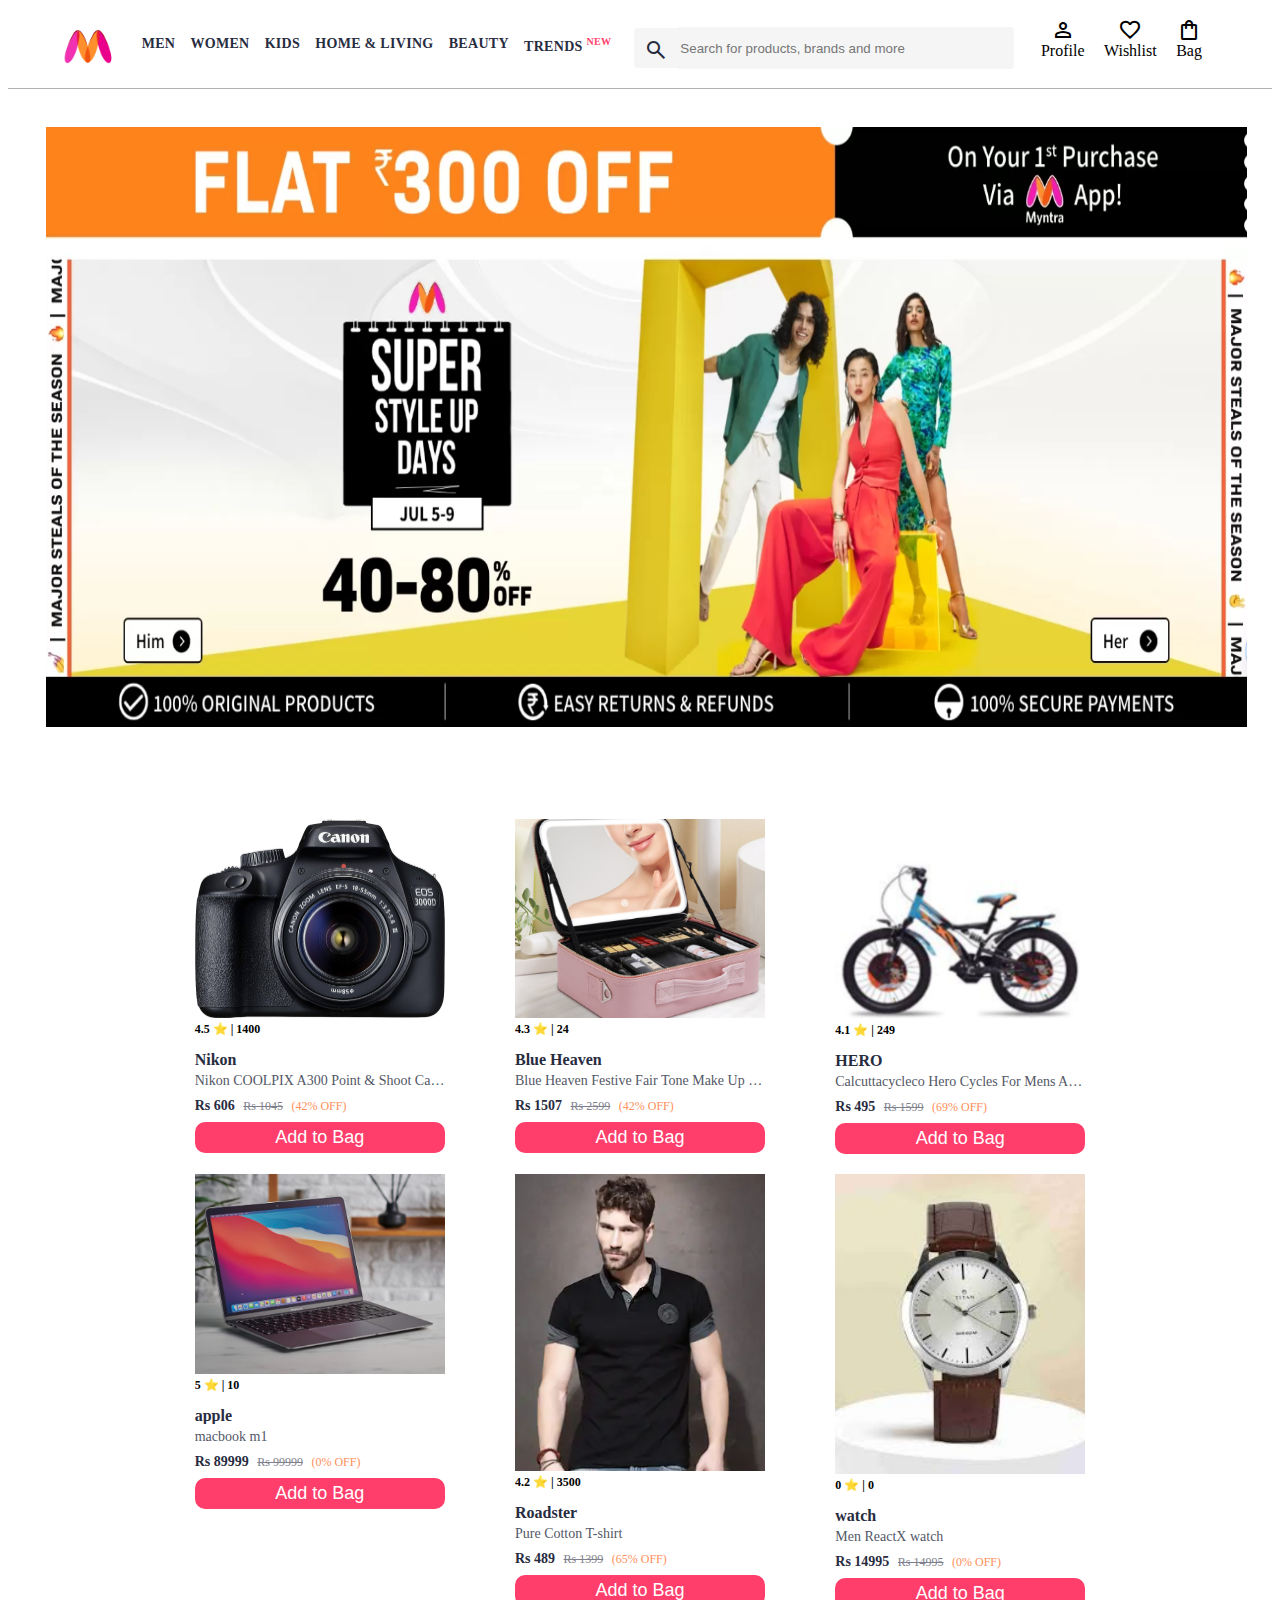
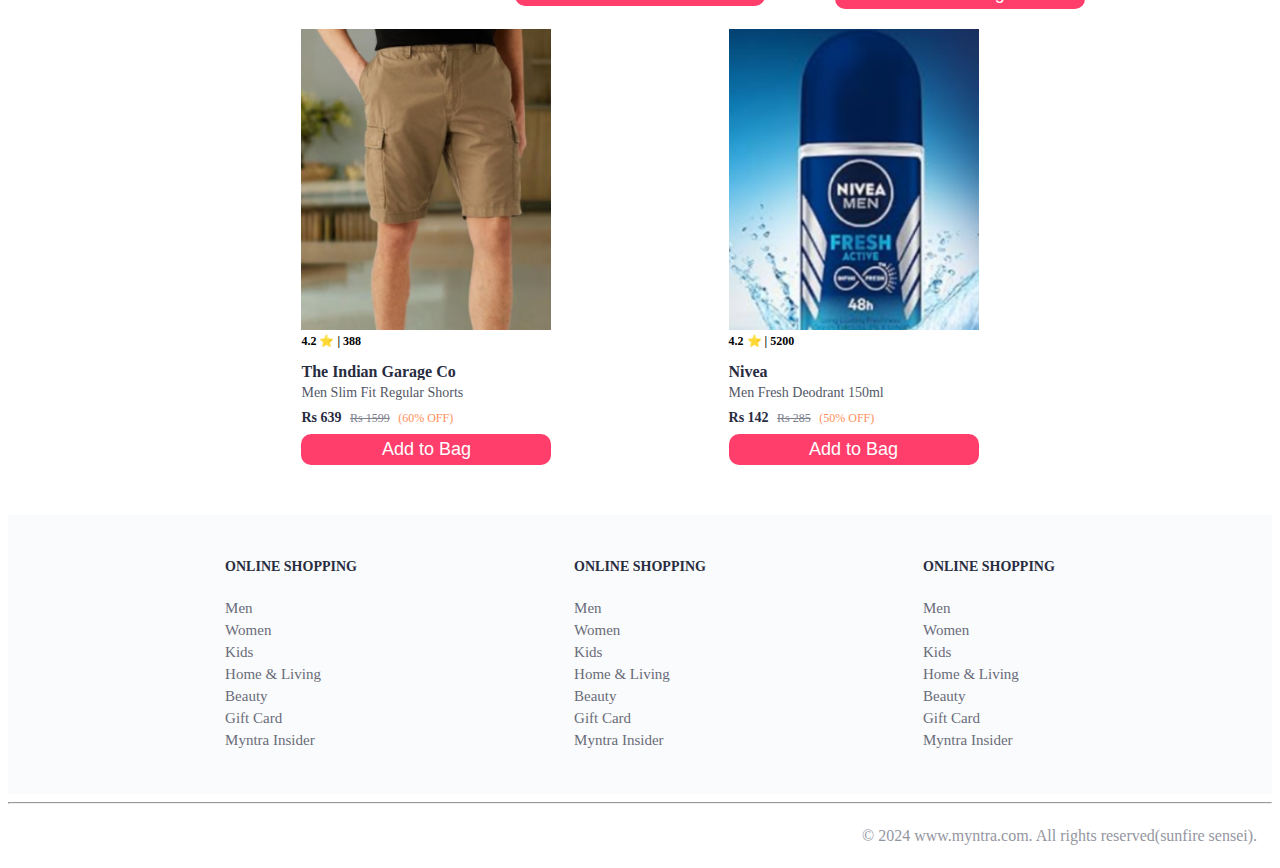
<file: index.html>
<!DOCTYPE html>
<html lang="en">
  <head>
    <title>Myntra Functional Clone</title>
    <link rel="stylesheet" href="css/index.css" />
    <link
      rel="stylesheet"
      href="https://fonts.googleapis.com/css2?family=Material+Symbols+Outlined:opsz,wght,FILL,GRAD@20..48,100..700,0..1,-50..200"
    />
  </head>
  <body>
    <header>
      <div class="logo_container">
        <a href="/index.html"
          ><img
            class="myntra_home"
            src="images/myntra_logo.webp"
            alt="Myntra Home"
        /></a>
      </div>
      <nav class="nav_bar">
        <a href="/men.html">Men</a>
        <a href="/women.html">Women</a>
        <a href="/kids.html">Kids</a>
        <a href="/home.html">Home & Living</a>
        <a href="/beauty.html">Beauty</a>
        <a href="/new.html">Trends <sup>New</sup></a>
      </nav>
      <div class="search_bar">
        <span class="material-symbols-outlined search_icon">search</span>
        <input
          class="search_input"
          placeholder="Search for products, brands and more"
        />
      </div>
      <div class="action_bar">
        <div class="action_container">
          <span class="material-symbols-outlined action_icon">person</span>
          <span class="action_name">Profile</span>
        </div>

        <div class="action_container">
          <span class="material-symbols-outlined action_icon">favorite</span>
          <span class="action_name">Wishlist</span>
        </div>

        <a class="action_container" href="pages/bag.html">
          <span class="material-symbols-outlined action_icon"
            >shopping_bag</span
          >
          <span class="action_name">Bag</span>
          <span class="bag-item-count">0</span>
        </a>
      </div>
    </header>
    <main>
      <div>
        <img src="image2.png" alt="myntra sale image" height="600" class = "Sale_logo">
      </div>
      <div class="items-container"></div>
    </main>
    <footer>
      <div class="footer_container">
        <div class="footer_column">
          <h3>ONLINE SHOPPING</h3>

          <a href="/men.html">Men</a>
          <a href="/women.html">Women</a>
          <a href="/kids.html">Kids</a>
          <a href="/home.html">Home & Living</a>
          <a href="/beauty.html">Beauty</a>
          <a href="#">Gift Card</a>
          <a href="#">Myntra Insider</a>
        </div>

        <div class="footer_column">
          <h3>ONLINE SHOPPING</h3>

          <a href="/men.html">Men</a>
          <a href="/women.html">Women</a>
          <a href="/kids.html">Kids</a>
          <a href="/home.html">Home & Living</a>
          <a href="/beauty.html">Beauty</a>
          <a href="#">Gift Card</a>
          <a href="#">Myntra Insider</a>
        </div>

        <div class="footer_column">
          <h3>ONLINE SHOPPING</h3>

          <a href="/men.html">Men</a>
          <a href="/women.html">Women</a>
          <a href="/kids.html">Kids</a>
          <a href="/home.html">Home & Living</a>
          <a href="/beauty.html">Beauty</a>
          <a href="#">Gift Card</a>
          <a href="#">Myntra Insider</a>
        </div>
      </div>
      <hr />

      <div class="copyright">
        © 2024 www.myntra.com. All rights reserved(sunfire sensei).
      </div>
    </footer>
    <script src="data/items.js"></script>
    <script src="scripts/index.js"></script>
  </body>
</html>
</file>
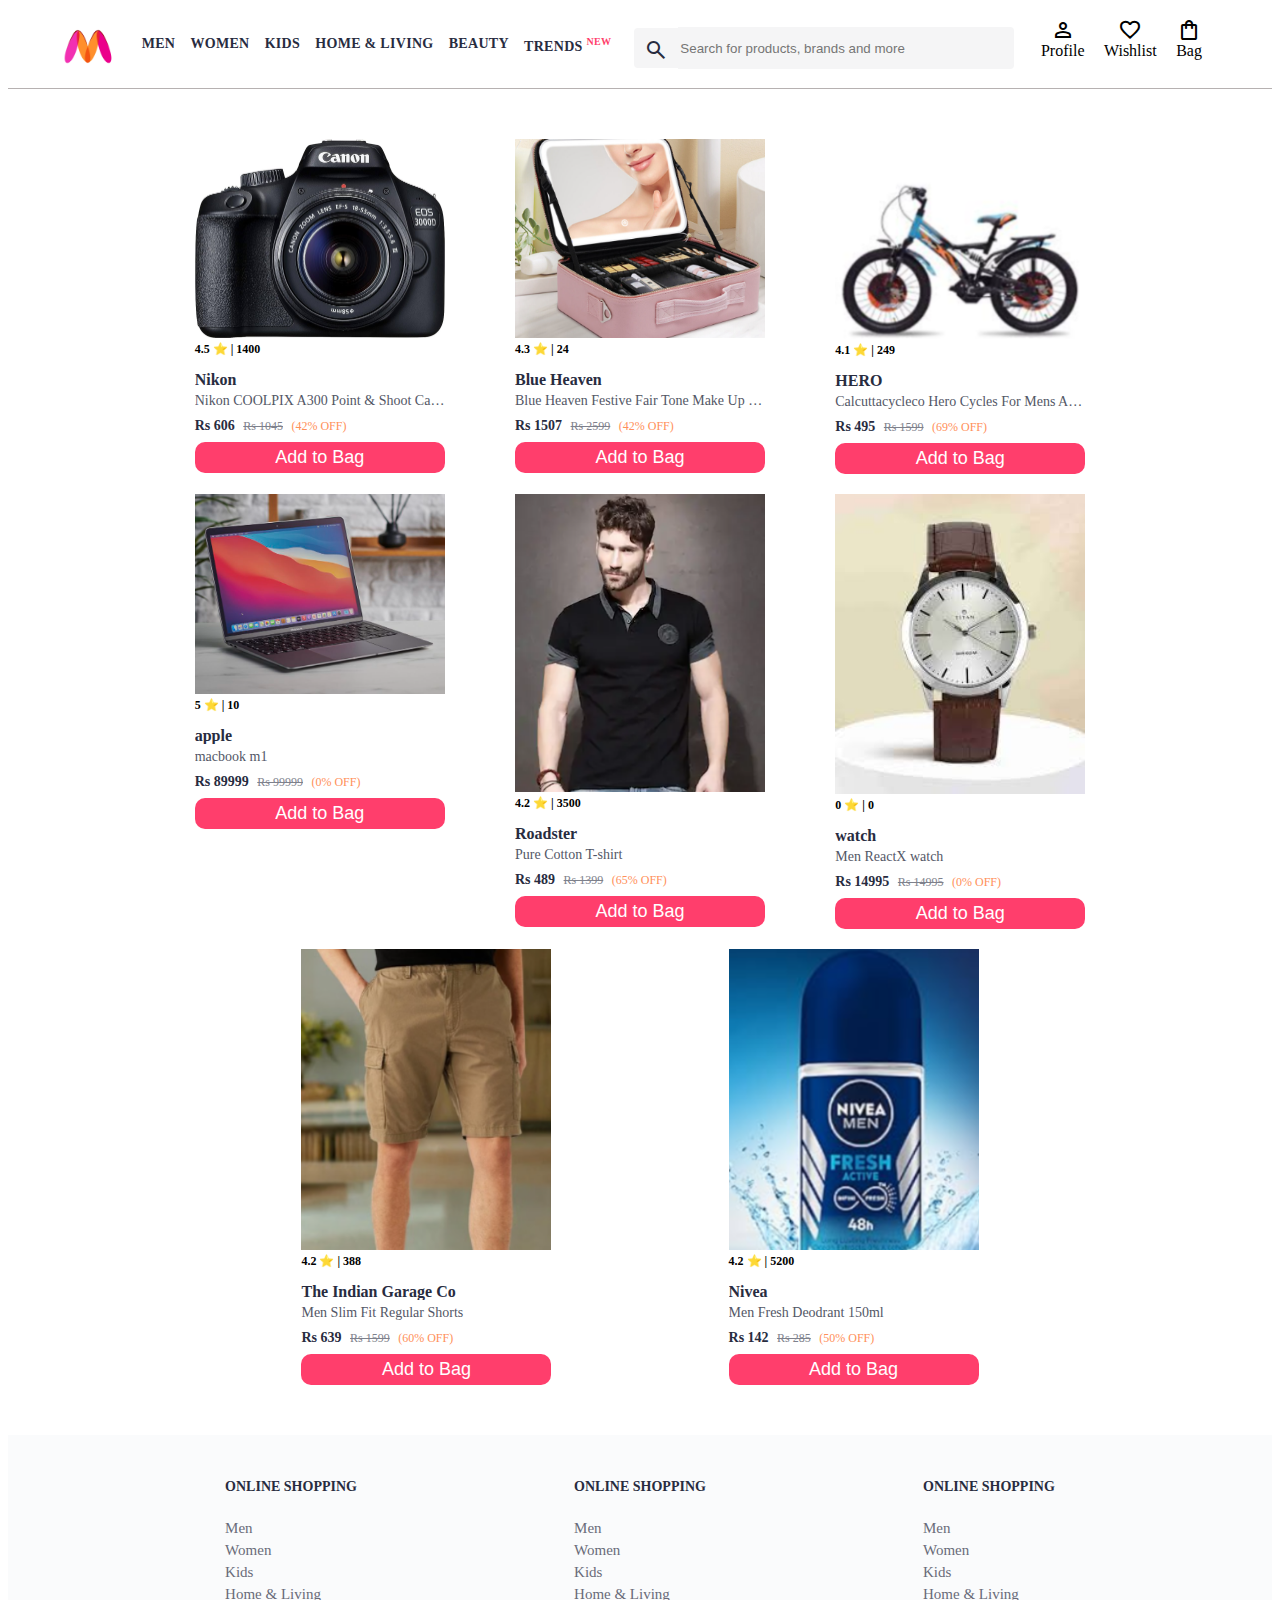
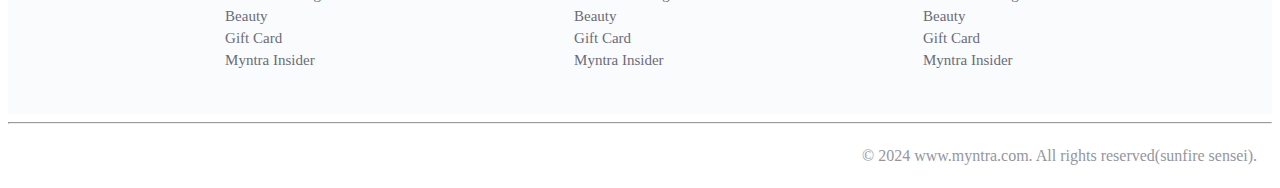
<file: beauty.html>
<!DOCTYPE html>
<html lang="en">
  <head>
    <title>Myntra Functional Clone</title>
    <link rel="stylesheet" href="css/index.css" />
    <link
      rel="stylesheet"
      href="https://fonts.googleapis.com/css2?family=Material+Symbols+Outlined:opsz,wght,FILL,GRAD@20..48,100..700,0..1,-50..200"
    />
  </head>
  <body>
    <header>
      <div class="logo_container">
        <a href="/index.html"
          ><img
            class="myntra_home"
            src="images/myntra_logo.webp"
            alt="Myntra Home"
        /></a>
      </div>
      <nav class="nav_bar">
        <a href="/men.html">Men</a>
        <a href="/women.html">Women</a>
        <a href="/kids.html">Kids</a>
        <a href="/home.html">Home & Living</a>
        <a href="/beauty.html">Beauty</a>
        <a href="/new.html">Trends <sup>New</sup></a>
      </nav>
      <div class="search_bar">
        <span class="material-symbols-outlined search_icon">search</span>
        <input
          class="search_input"
          placeholder="Search for products, brands and more"
        />
      </div>
      <div class="action_bar">
        <div class="action_container">
          <span class="material-symbols-outlined action_icon">person</span>
          <span class="action_name">Profile</span>
        </div>

        <div class="action_container">
          <span class="material-symbols-outlined action_icon">favorite</span>
          <span class="action_name">Wishlist</span>
        </div>

        <a class="action_container" href="pages/bag.html">
          <span class="material-symbols-outlined action_icon"
            >shopping_bag</span
          >
          <span class="action_name">Bag</span>
          <span class="bag-item-count">0</span>
        </a>
      </div>
    </header>
    <main>
    
      <div class="items-container"></div>
    </main>
    <footer>
      <div class="footer_container">
        <div class="footer_column">
          <h3>ONLINE SHOPPING</h3>

          <a href="/men.html">Men</a>
          <a href="/women.html">Women</a>
          <a href="/kids.html">Kids</a>
          <a href="/home.html">Home & Living</a>
          <a href="/beauty.html">Beauty</a>
          <a href="#">Gift Card</a>
          <a href="#">Myntra Insider</a>
        </div>

        <div class="footer_column">
          <h3>ONLINE SHOPPING</h3>

          <a href="/men.html">Men</a>
          <a href="/women.html">Women</a>
          <a href="/kids.html">Kids</a>
          <a href="/home.html">Home & Living</a>
          <a href="/beauty.html">Beauty</a>
          <a href="#">Gift Card</a>
          <a href="#">Myntra Insider</a>
        </div>

        <div class="footer_column">
          <h3>ONLINE SHOPPING</h3>

          <a href="/men.html">Men</a>
          <a href="/women.html">Women</a>
          <a href="/kids.html">Kids</a>
          <a href="/home.html">Home & Living</a>
          <a href="/beauty.html">Beauty</a>
          <a href="#">Gift Card</a>
          <a href="#">Myntra Insider</a>
        </div>
      </div>
      <hr />

      <div class="copyright">
        © 2024 www.myntra.com. All rights reserved(sunfire sensei).
      </div>
    </footer>
    <script src="data/items.js"></script>
    <script src="scripts/index.js"></script>
  </body>
</html>
</file>
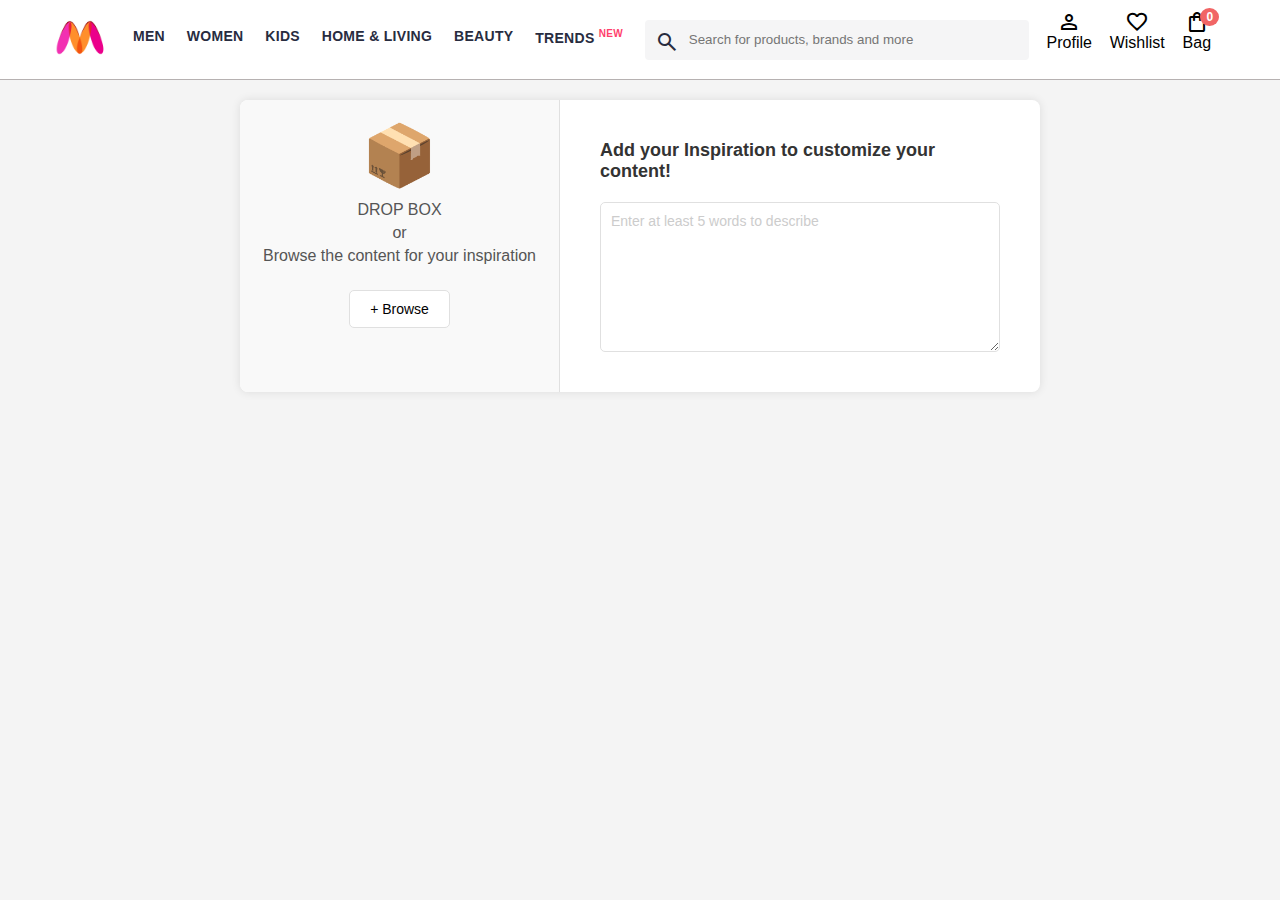
<file: customize.html>
<!DOCTYPE html>
<html lang="en">
<head>
    <meta charset="UTF-8">
    <meta name="viewport" content="width=device-width, initial-scale=1.0">
    <title>Inspiration Customizer</title>
    <link rel="stylesheet" href="/customize.css">
    <link rel="stylesheet" href="css/index.css" />
    <link
      rel="stylesheet"
      href="https://fonts.googleapis.com/css2?family=Material+Symbols+Outlined:opsz,wght,FILL,GRAD@20..48,100..700,0..1,-50..200"
    />
</head>
<body>
    <header>
        <div class="logo_container">
          <a href="/index.html">
            <img class="myntra_home" src="images/myntra_logo.webp" alt="Myntra Home"/>
          </a>
        </div>
        <nav class="nav_bar">
          <a href="/men.html">Men</a>
          <a href="/women.html">Women</a>
          <a href="/kids.html">Kids</a>
          <a href="/home.html">Home & Living</a>
          <a href="/beauty.html">Beauty</a>
          <a href="/new.html">Trends <sup>New</sup></a>
        </nav>
        <div class="search_bar">
          <span class="material-symbols-outlined search_icon">search</span>
          <input class="search_input" placeholder="Search for products, brands and more"/>
        </div>
        <div class="action_bar">
          <div class="action_container">
            <span class="material-symbols-outlined action_icon">person</span>
            <span class="action_name">Profile</span>
          </div>
          <div class="action_container">
            <span class="material-symbols-outlined action_icon">favorite</span>
            <span class="action_name">Wishlist</span>
          </div>
          <a class="action_container" href="pages/bag.html">
            <span class="material-symbols-outlined action_icon">shopping_bag</span>
            <span class="action_name">Bag</span>
            <span class="bag-item-count">0</span>
          </a>
        </div>
    </header>
    <div class="container">
        <div class="left-panel">
            <div class="drop-box">
                <div class="icon">📦</div>
                <div class="text">
                    <p>DROP BOX</p>
                    <p>or</p>
                    <p>Browse the content for your inspiration</p>
                </div>
            </div>
            <button class="browse-button">+ Browse</button>
        </div>
        <div class="right-panel">
            <h2>Add your Inspiration to customize your content!</h2>
            <textarea placeholder="Enter at least 5 words to describe"></textarea>
        </div>
    </div>
</body>
</html>
</file>
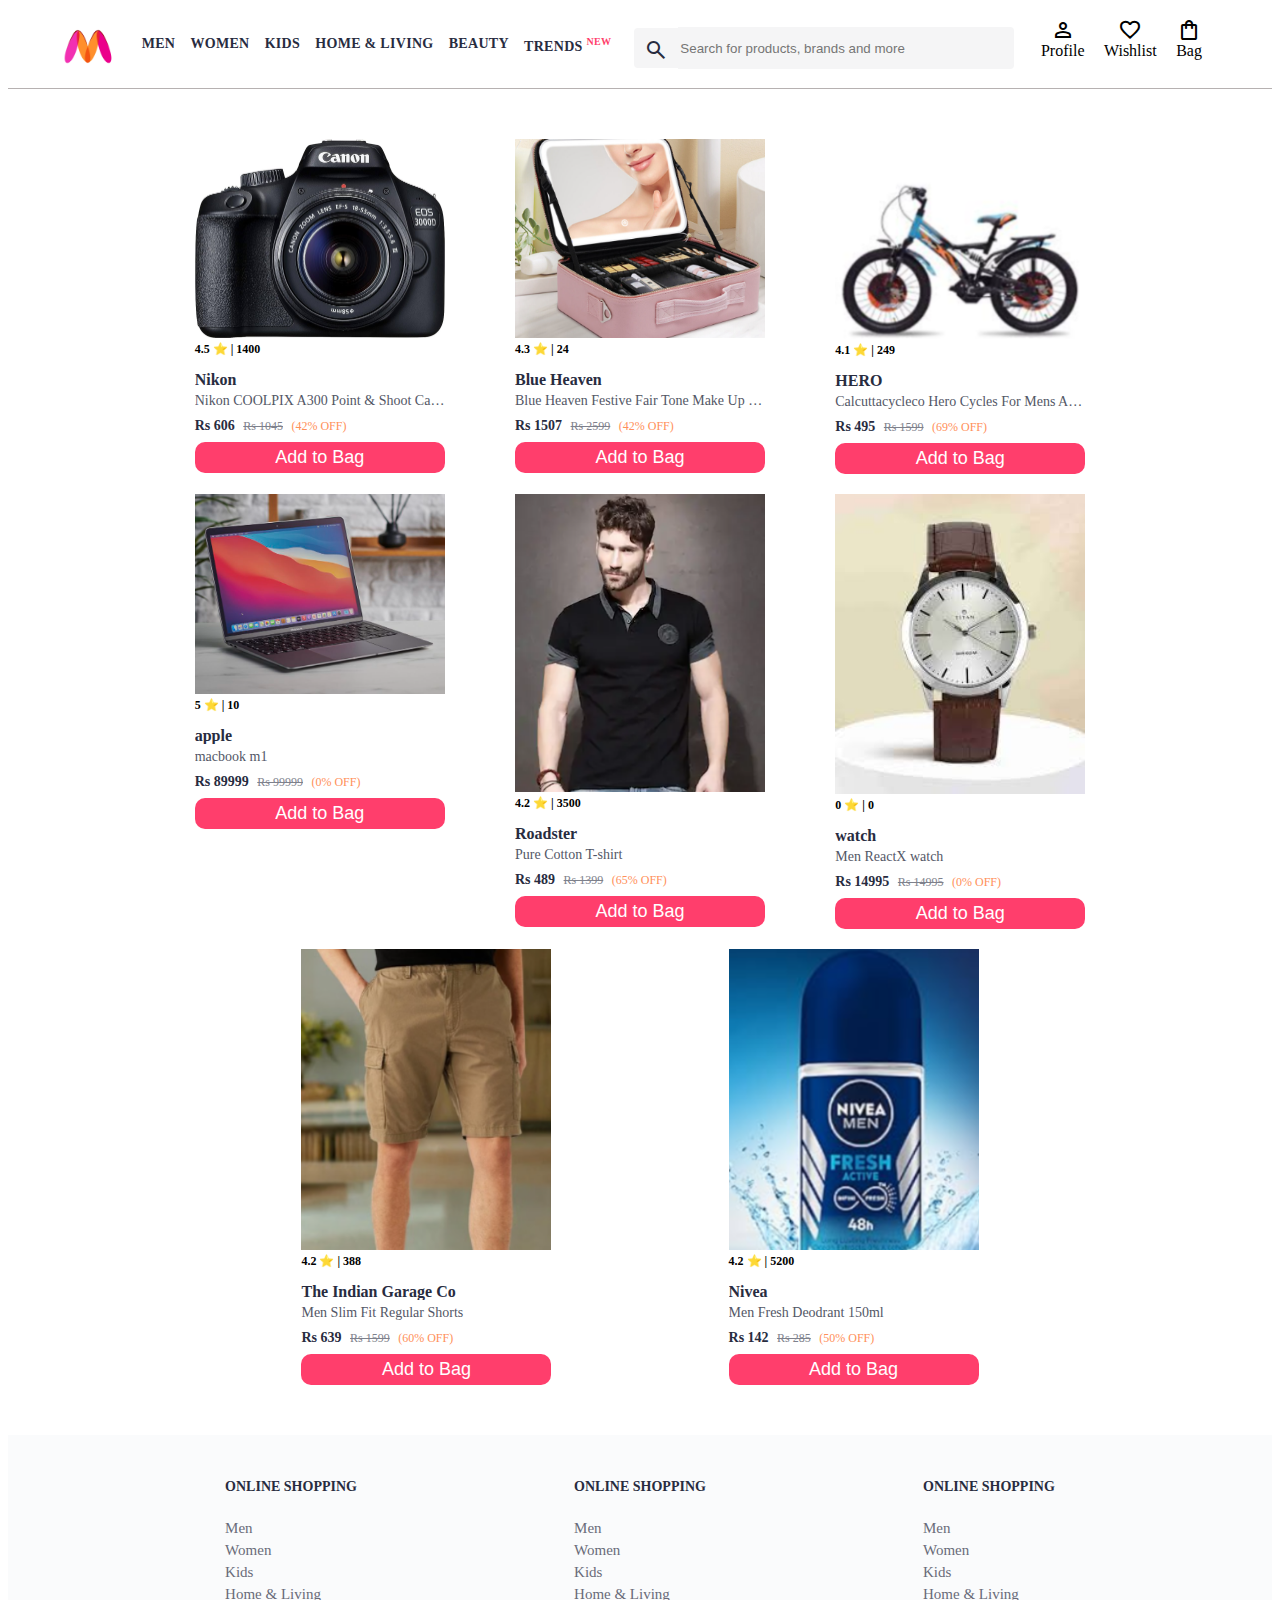
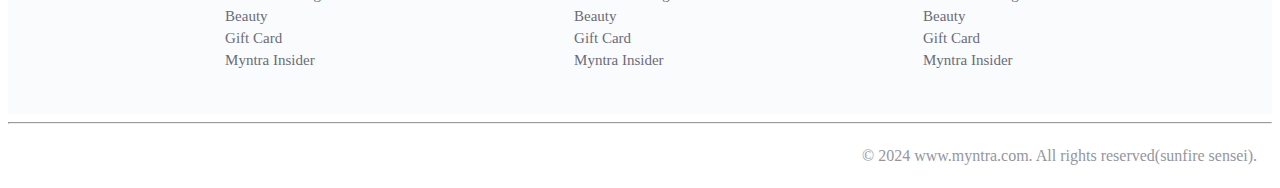
<file: home.html>
<!DOCTYPE html>
<html lang="en">
  <head>
    <title>Myntra Functional Clone</title>
    <link rel="stylesheet" href="css/index.css" />
    <link
      rel="stylesheet"
      href="https://fonts.googleapis.com/css2?family=Material+Symbols+Outlined:opsz,wght,FILL,GRAD@20..48,100..700,0..1,-50..200"
    />
  </head>
  <body>
    <header>
      <div class="logo_container">
        <a href="/index.html"
          ><img
            class="myntra_home"
            src="images/myntra_logo.webp"
            alt="Myntra Home"
        /></a>
      </div>
      <nav class="nav_bar">
        <a href="/men.html">Men</a>
        <a href="/women.html">Women</a>
        <a href="/kids.html">Kids</a>
        <a href="/home.html">Home & Living</a>
        <a href="/beauty.html">Beauty</a>
        <a href="/new.html">Trends <sup>New</sup></a>
      </nav>
      <div class="search_bar">
        <span class="material-symbols-outlined search_icon">search</span>
        <input
          class="search_input"
          placeholder="Search for products, brands and more"
        />
      </div>
      <div class="action_bar">
        <div class="action_container">
          <span class="material-symbols-outlined action_icon">person</span>
          <span class="action_name">Profile</span>
        </div>

        <div class="action_container">
          <span class="material-symbols-outlined action_icon">favorite</span>
          <span class="action_name">Wishlist</span>
        </div>

        <a class="action_container" href="pages/bag.html">
          <span class="material-symbols-outlined action_icon"
            >shopping_bag</span
          >
          <span class="action_name">Bag</span>
          <span class="bag-item-count">0</span>
        </a>
      </div>
    </header>
    <main>
    
      <div class="items-container"></div>
    </main>
    <footer>
      <div class="footer_container">
        <div class="footer_column">
          <h3>ONLINE SHOPPING</h3>

          <a href="/men.html">Men</a>
          <a href="/women.html">Women</a>
          <a href="/kids.html">Kids</a>
          <a href="/home.html">Home & Living</a>
          <a href="/beauty.html">Beauty</a>
          <a href="#">Gift Card</a>
          <a href="#">Myntra Insider</a>
        </div>

        <div class="footer_column">
          <h3>ONLINE SHOPPING</h3>

          <a href="/men.html">Men</a>
          <a href="/women.html">Women</a>
          <a href="/kids.html">Kids</a>
          <a href="/home.html">Home & Living</a>
          <a href="/beauty.html">Beauty</a>
          <a href="#">Gift Card</a>
          <a href="#">Myntra Insider</a>
        </div>

        <div class="footer_column">
          <h3>ONLINE SHOPPING</h3>

          <a href="/men.html">Men</a>
          <a href="/women.html">Women</a>
          <a href="/kids.html">Kids</a>
          <a href="/home.html">Home & Living</a>
          <a href="/beauty.html">Beauty</a>
          <a href="#">Gift Card</a>
          <a href="#">Myntra Insider</a>
        </div>
      </div>
      <hr />

      <div class="copyright">
        © 2024 www.myntra.com. All rights reserved(sunfire sensei).
      </div>
    </footer>
    <script src="data/items.js"></script>
    <script src="scripts/index.js"></script>
  </body>
</html>
</file>
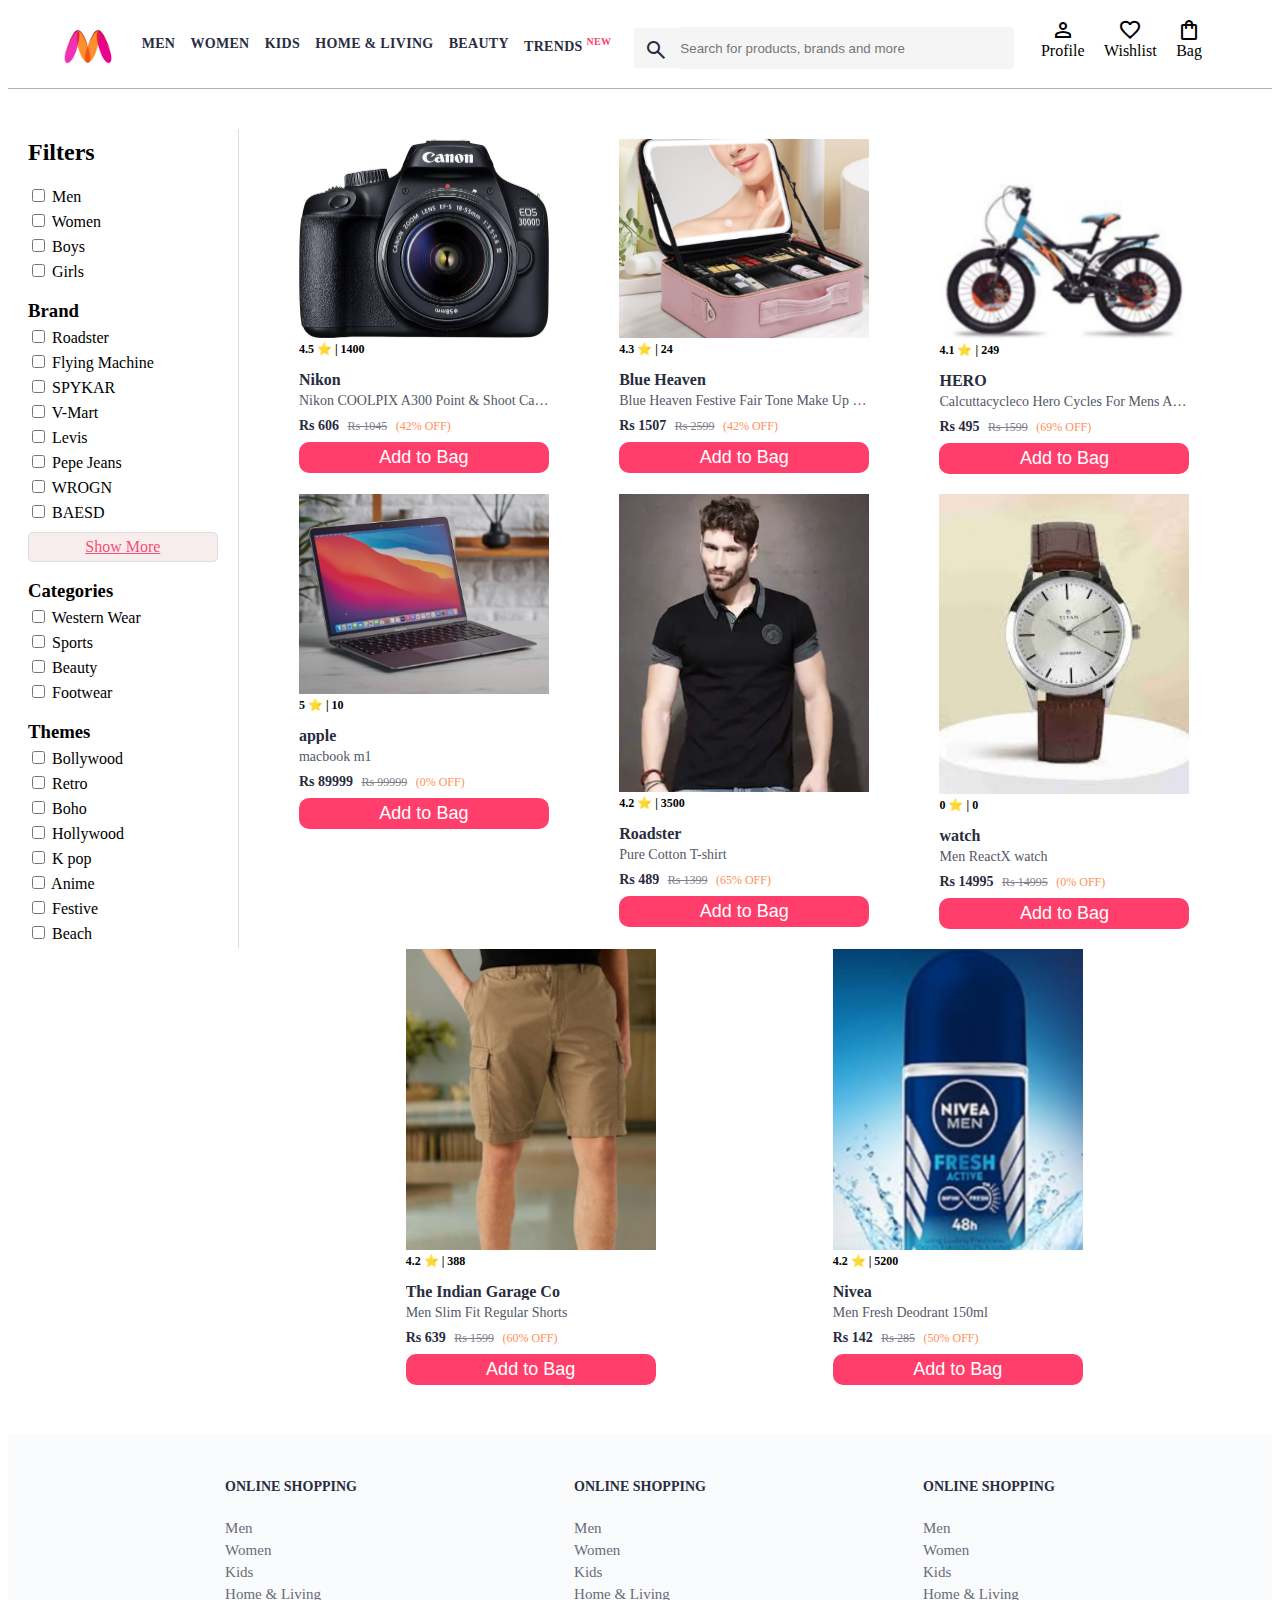
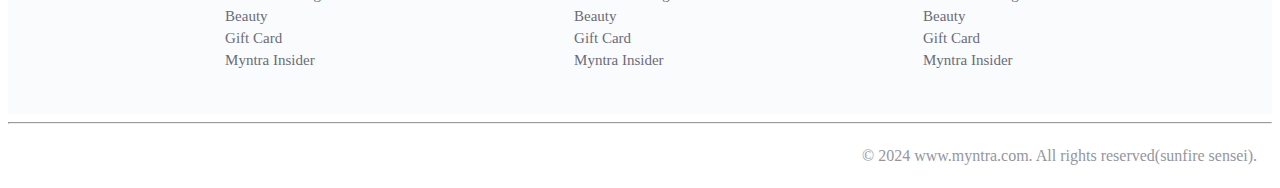
<file: new.html>
<!DOCTYPE html>
<html lang="en">
  <head>
    <title>Myntra Functional Clone</title>
    <link rel="stylesheet" href="css/index.css" />
    <link
      rel="stylesheet"
      href="https://fonts.googleapis.com/css2?family=Material+Symbols+Outlined:opsz,wght,FILL,GRAD@20..48,100..700,0..1,-50..200"
    />
  </head>
  <body>
    <header>
      <div class="logo_container">
        <a href="/index.html"
          ><img
            class="myntra_home"
            src="images/myntra_logo.webp"
            alt="Myntra Home"
        /></a>
      </div>
      <nav class="nav_bar">
        <a href="/men.html">Men</a>
        <a href="/women.html">Women</a>
        <a href="/kids.html">Kids</a>
        <a href="/home.html">Home & Living</a>
        <a href="/beauty.html">Beauty</a>
        <a href="/new.html">Trends <sup>New</sup></a>
      </nav>
      <div class="search_bar">
        <span class="material-symbols-outlined search_icon">search</span>
        <input
          class="search_input"
          placeholder="Search for products, brands and more"
        />
      </div>
      <div class="action_bar">
        <div class="action_container">
          <span class="material-symbols-outlined action_icon">person</span>
          <span class="action_name">Profile</span>
        </div>

        <div class="action_container">
          <span class="material-symbols-outlined action_icon">favorite</span>
          <span class="action_name">Wishlist</span>
        </div>

        <a class="action_container" href="pages/bag.html">
          <span class="material-symbols-outlined action_icon"
            >shopping_bag</span
          >
          <span class="action_name">Bag</span>
          <span class="bag-item-count">0</span>
        </a>
      </div>
    </header>
    <main>
        <div class="filters">
            <h2>Filters</h2>
            <div>
                <label><input type="checkbox"> Men</label>
                <label><input type="checkbox"> Women</label>
                <label><input type="checkbox"> Boys</label>
                <label><input type="checkbox"> Girls</label>
            </div>
            <div>
                <h3>Brand</h3>
                <label><input type="checkbox"> Roadster</label>
                <label><input type="checkbox"> Flying Machine</label>
                <label><input type="checkbox"> SPYKAR</label>
                <label><input type="checkbox"> V-Mart</label>
                <label><input type="checkbox"> Levis</label>
                <label><input type="checkbox"> Pepe Jeans</label>
                <label><input type="checkbox"> WROGN</label>
                <label><input type="checkbox"> BAESD</label>
                <div id="more-brands" class="hidden">
                  <label><input type="checkbox"> US Polo Assn</label>
                  <label><input type="checkbox"> Tommy Hilfiger</label>
                  <label><input type="checkbox"> Wrangler</label>
                  <label><input type="checkbox"> Lee</label>
                  <label><input type="checkbox"> Calvin Klein</label>
            </div>
               
              <a href="#" id="show-more">Show More</a>
            </div>
            <div>
              <h3>Categories</h3>
              <label><input type="checkbox"> Western Wear</label>
              <label><input type="checkbox"> Sports</label>
              <label><input type="checkbox"> Beauty</label>
              <label><input type="checkbox"> Footwear</label>
          </div>
          <div>
            <h3>Themes</h3>
            <label><input type="checkbox"> Bollywood</label>
            <label><input type="checkbox"> Retro</label>
            <label><input type="checkbox"> Boho</label>
            <label><input type="checkbox"> Hollywood</label>
            <label><input type="checkbox"> K pop</label>
            <label><input type="checkbox"> Anime</label>
            <label><input type="checkbox"> Festive</label>
            <label><input type="checkbox"> Beach</label>
        </div>
        
        </div>
    
        
      
      <div class="items-container"></div>
    </main>
    <footer>
      <div class="footer_container">
        <div class="footer_column">
          <h3>ONLINE SHOPPING</h3>

          <a href="/men.html">Men</a>
          <a href="/women.html">Women</a>
          <a href="/kids.html">Kids</a>
          <a href="/home.html">Home & Living</a>
          <a href="/beauty.html">Beauty</a>
          <a href="#">Gift Card</a>
          <a href="#">Myntra Insider</a>
        </div>

        <div class="footer_column">
          <h3>ONLINE SHOPPING</h3>

          <a href="/men.html">Men</a>
          <a href="/women.html">Women</a>
          <a href="/kids.html">Kids</a>
          <a href="/home.html">Home & Living</a>
          <a href="/beauty.html">Beauty</a>
          <a href="#">Gift Card</a>
          <a href="#">Myntra Insider</a>
        </div>

        <div class="footer_column">
          <h3>ONLINE SHOPPING</h3>

          <a href="/men.html">Men</a>
          <a href="/women.html">Women</a>
          <a href="/kids.html">Kids</a>
          <a href="/home.html">Home & Living</a>
          <a href="/beauty.html">Beauty</a>
          <a href="#">Gift Card</a>
          <a href="#">Myntra Insider</a>
        </div>
      </div>
      <hr />

      <div class="copyright">
        © 2024 www.myntra.com. All rights reserved(sunfire sensei).
      </div>
    </footer>
    <script src="data/items.js"></script>
    <script src="scripts/index.js"></script>
  </body>
</html>
</file>
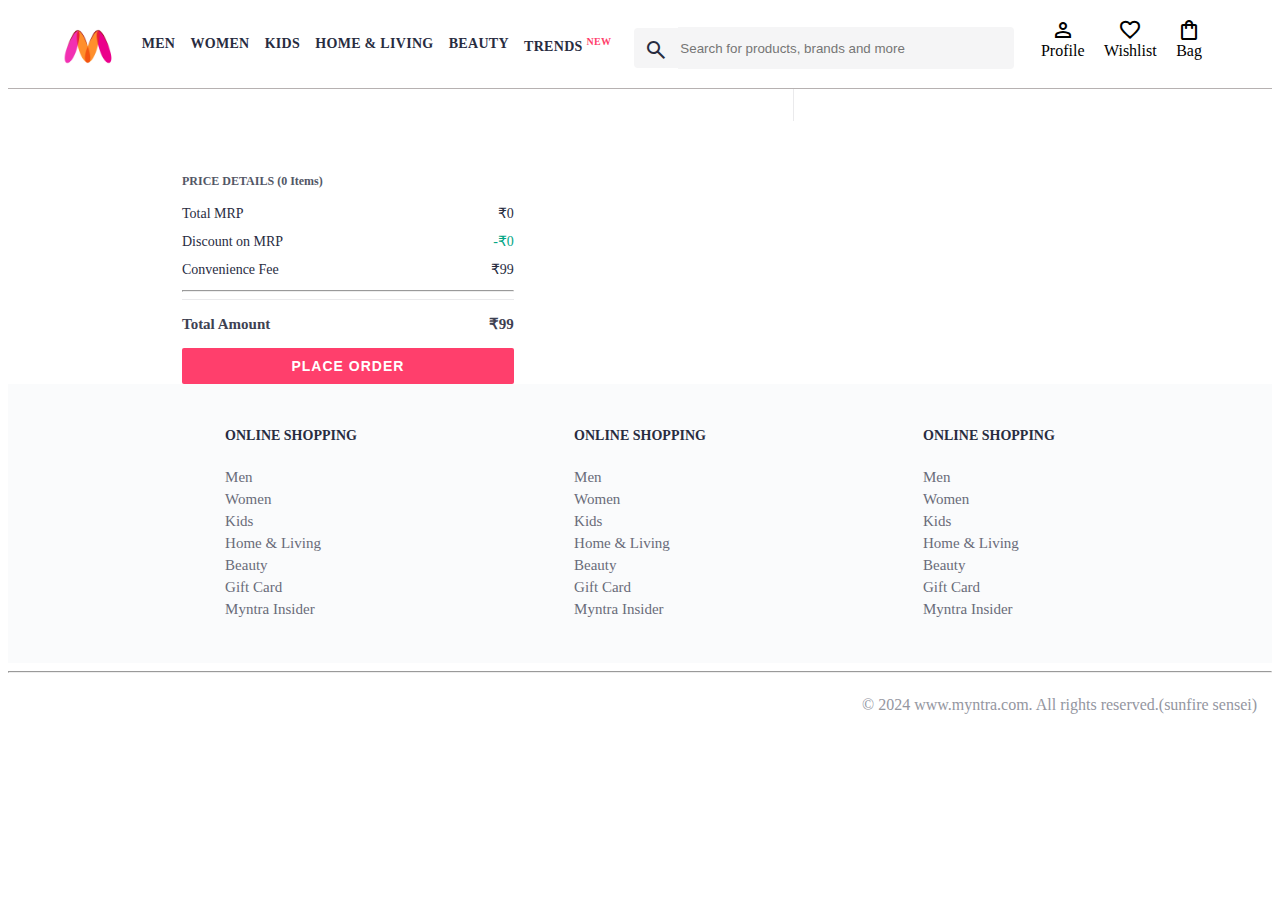
<file: pages/bag.html>
<!DOCTYPE html>
<html lang="en">
  <head>
    <title>Myntra Clone</title>
    <link rel="stylesheet" href="../css/index.css" />
    <link rel="stylesheet" href="../css/bag.css" />
    <link
      rel="stylesheet"
      href="https://fonts.googleapis.com/css2?family=Material+Symbols+Outlined:opsz,wght,FILL,GRAD@20..48,100..700,0..1,-50..200"
    />
  </head>
  <body>
    <header>
      <div class="logo_container">
        <a href="/index.html"
          ><img
            class="myntra_home"
            src="../images/myntra_logo.webp"
            alt="Myntra Home"
        /></a>
      </div>
      <nav class="nav_bar">
        <a href="/men.html">Men</a>
        <a href="/women.html">Women</a>
        <a href="/kids.html">Kids</a>
        <a href="/home.html">Home & Living</a>
        <a href="/beauty.html">Beauty</a>
        <a href="/new.html">Trends <sup>New</sup></a>
      </nav>
      <div class="search_bar">
        <span class="material-symbols-outlined search_icon">search</span>
        <input
          class="search_input"
          placeholder="Search for products, brands and more"
        />
      </div>
      <div class="action_bar">
        <div class="action_container">
          <span class="material-symbols-outlined action_icon">person</span>
          <span class="action_name">Profile</span>
        </div>

        <div class="action_container">
          <span class="material-symbols-outlined action_icon">favorite</span>
          <span class="action_name">Wishlist</span>
        </div>

        <div class="action_container">
          <span class="material-symbols-outlined action_icon"
            >shopping_bag</span
          >
          <span class="action_name">Bag</span>
          <span class="bag-item-count">0</span>
        </div>
      </div>
    </header>

    <main>
      <div class="bag-page">
        <div class="bag-items-container"></div>
        <div class="bag-summary"></div>
      </div>
    </main>

    <footer>
      <div class="footer_container">
        <div class="footer_column">
          <h3>ONLINE SHOPPING</h3>

          <a href="/men.html">Men</a>
          <a href="/women.html">Women</a>
          <a href="/kids.html">Kids</a>
          <a href="/home.html">Home & Living</a>
          <a href="/beauty.html">Beauty</a>
          <a href="#">Gift Card</a>
          <a href="#">Myntra Insider</a>
        </div>

        <div class="footer_column">
          <h3>ONLINE SHOPPING</h3>

          <a href="/men.html">Men</a>
          <a href="/women.html">Women</a>
          <a href="/kids.html">Kids</a>
          <a href="/home.html">Home & Living</a>
          <a href="/beauty.html">Beauty</a>
          <a href="#">Gift Card</a>
          <a href="#">Myntra Insider</a>
        </div>

        <div class="footer_column">
          <h3>ONLINE SHOPPING</h3>

          <a href="/men.html">Men</a>
          <a href="/women.html">Women</a>
          <a href="/kids.html">Kids</a>
          <a href="/home.html">Home & Living</a>
          <a href="/beauty.html">Beauty</a>
          <a href="#">Gift Card</a>
          <a href="#">Myntra Insider</a>
        </div>
      </div>
      <hr />

      <div class="copyright">
        © 2024 www.myntra.com. All rights reserved.(sunfire sensei)
      </div>
    </footer>
    <script src="../data/items.js"></script>
    <script src="../scripts/index.js"></script>
    <script src="../scripts/bag.js"></script>
  </body>
</html>
</file>
<file: css/index.css>
.action_container {
    text-decoration: none;
}
a.action_container:link {
    color:black;
}
.item-details {
    cursor: pointer;
    width: 250px;
    margin: 10px;
}
.stars {
    font-size: 12px;
    font-weight: 700;
    text-align: left;
}
.company {
    font-size: 18px;
    font-weight: 700;
    line-height: 1;
    color: #282c3f;
    margin-bottom: 6px;
    overflow: hidden;
    text-overflow: ellipsis;
    white-space: nowrap;
    margin-top: 20px;
}
.item-name {
    color: #535766;
    font-size: 16px;
    line-height: 1;
    margin-bottom: 0;
    margin-top: 0;
    overflow: hidden;
    text-overflow: ellipsis;
    white-space: nowrap;
    font-weight: 400;
    display: block;
}
.price-container {
    margin-top: 10px;
}
.current-price {
    font-size: 14px;
    font-weight: 700;
    color: #282c3f;
}
.original-price {
    text-decoration: line-through;
    color: #7e818c;
    font-weight: 400;
    margin-left: 5px;
    font-size: 12px;
}
.discount-percentage {
    color: #ff905a;
    font-weight: 400;
    font-size: 12px;
    margin-left: 5px;
}
.btn-bag {
    background-color: lightgreen;
    border: none;
    padding: 5px 15px;
    border-radius: 10px;
    width: 100%;
    margin-top: 7px;
    font-size: 20px;
    cursor: pointer;
}
.bag-items {
    background-color: #f16565;
    white-space: nowrap;
    text-align: center;
    line-height: 18px;
    padding: 0 6px;
    height: 18px;
    position: relative;
    border-radius: 50%;
    font-size: 12px;
    color: #fff;
    left: 13px;
    top: -44px;
    font-weight: 700;
    cursor: pointer;
}*/

* {
    margin: 0;
    padding: 0;
    font-family: Assistant,-apple-system,BlinkMacSystemFont,Segoe UI,Roboto,Helvetica,Arial,sans-serif;
    box-sizing: border-box;
}
header {
    display: flex;
    background-color: #ffffff;
    height: 80px;
    justify-content: space-between;
    align-items: center;
    border-bottom: 1px solid #b6b1b1;
}
.myntra_home {
    height: 45px;
}
.logo_container {
    margin-left: 4%;
}
.action_bar {
    margin-right: 4%;
}
.nav_bar {
    display: flex;
    min-width: 500px;
    justify-content: space-evenly;
}
.nav_bar a {
    font-size: 14px;
    letter-spacing: .3px;
    color: #282c3f;
    font-weight: 700;
    text-transform: uppercase;
    text-decoration: none;
    padding: 28px 0;
    border-bottom: 5px solid #ffffff;
}
.nav_bar a:hover {
    border-bottom: 4px solid #f54e77;
}

.nav_bar a sup {
    color: #ff3f6c;
    font-size: 10px;
}

.search_bar {
    height: 40px;
    min-width: 200px;
    width: 30%;
    display: flex;
    align-items: center;
}
.search_icon {
    box-sizing: content-box;
    height: 20px;
    padding: 10px;

    background-color: #f5f5f6;
    color: #282c3f;
    font-weight: 300;
    border-radius: 4px 0 0 4px;
}
.search_input {
    color: #696e79;
    background-color: #f5f5f6;
    flex-grow: 1;
    height: 40px;
    border: 0;
    border-radius: 0 4px 4px 0;
}

.action_bar {
    display: flex;
    min-width: 200px;
    justify-content: space-evenly;
}

.action_container {
    display: flex;
    flex-direction: column;
    align-items: center;
}

/* Main section */
.banner_container {
    margin: 40px 0;
}
.banner_image {
    width: 100%;
}

.category_heading {
    text-transform: uppercase;
    color: #3e4152;
    letter-spacing: .15em;
    font-size: 1.8em;
    margin: 50px 0 10px 30px;
    max-height: 5em;
    font-weight: 700;
}

.category-items, .items-container {
    width: 80%;
    margin: 50px 10%;
    display: flex;
    flex-wrap: wrap;
    justify-content: space-evenly;
}

.sale_item {
    width: 250px;
}

.footer_container {
    padding: 30px 0px 40px 0px;
    background: #FAFBFC;
    display: flex;
    justify-content: space-evenly;
}

.footer_column {
    display: flex;
    flex-direction: column;
}

.footer_column h3 {
    color: #282c3f;
    font-size: 14px;
    margin-bottom: 25px;
}

.footer_column a {
    color: #696b79;
    font-size: 15px;
    text-decoration: none;
    padding-bottom: 5px;
}

.copyright {
    color: #94969f;
    text-align: end;
    padding: 15px;
}

.items-container {
    width: 80%;
    margin: 40px 10%;
}
.item-container {
    width: 250px;
    margin: 10px;
}
.item-image {
    width: 100%;
}
.rating {
    font-size: 12px;
    font-weight: 700;
}
.company-name {
    margin-top: 15px;
    font-size: 16px;
    font-weight: 700;
    line-height: 1;
    color: #282c3f;
    margin-bottom: 6px;
    overflow: hidden;
    text-overflow: ellipsis;
    white-space: nowrap;
}
.item-name {
    color: #535766;
    font-size: 14px;
    line-height: 1;
    margin-bottom: 0;
    margin-top: 0;
    overflow: hidden;
    text-overflow: ellipsis;
    white-space: nowrap;
    font-weight: 400;
    display: block;
}
.price {
    margin-top: 10px;
    font-size: 14px;
    line-height: 15px;
    color: #282c3f;
    white-space: nowrap;
}
.current-price {
    font-size: 14px;
    font-weight: 700;
    color: #282c3f;
}
.original-price {
    text-decoration: line-through;
    color: #7e818c;
    font-weight: 400;
    margin-left: 5px;
    font-size: 12px;
}
.discount {
    color: #ff905a;
    font-weight: 400;
    font-size: 12px;
    margin-left: 5px;
}
.btn-add-bag {
    margin-top: 8px;
    font-size: 18px;
    width: 100%;
    background-color: rgb(255, 62, 108);
    border: none;
    padding: 5px 15px;
    border-radius: 10px;
    cursor: pointer;
    color: #fff;
}
.bag-item-count {
    background-color: #f16565;
    white-space: nowrap;
    text-align: center;
    line-height: 18px;
    padding: 0 6px;
    height: 18px;
    position: relative;
    border-radius: 50%;
    font-size: 12px;
    color: #fff;
    left: 13px;
    top: -44px;
    font-weight: 700;
    cursor: pointer;
}
.action_container {
    text-decoration: none;
}
a.action_container:link {
    color:black;
}
.Sale_logo{
    width: 95%;
    padding: 1cm;
}

.filters {
    float: left;
    width: 15%;
    padding-right: 20px;
    border-right: 1px solid #ddd;
    padding-left: 20px;
    padding-top: 10px;
}

.filters h2 {
    margin-top: 0;
}

.filters h3 {
    margin-bottom: 5px;
}

.filters label {
    display: block;
    margin-bottom: 5px;
}
.hidden {
    display: none;
}
.trending-heading {
    text-align: center;
    color: #1b1717;
    font-size: 24px;
    margin-bottom: 20px;
}
#show-more {
    display: block;
    margin-top: 10px;
    color: #f54e77;
    cursor: pointer;
    text-align: center;
    background-color: #f8eded;
    padding: 5px 10px;
    border: 1px solid #ddd;
    border-radius: 5px;
    transition: background-color 0.3s, color 0.3s;
}
#show-more:hover {
    background-color: #f54e77;
    color: #ffffff;
}
.fixed-button-container {
    position: fixed;
    bottom: 20px;
    right: 20px;
    z-index: 1000; /* Ensure the button is on top of other elements */
  }
  
  .fixed-button {
    background-color: #f54e77; /* Set the background color */
    color: white; /* Set the text color */
    border: none; /* Remove the border */
    padding: 10px 20px; /* Add some padding */
    border-radius: 5px; /* Round the corners */
    cursor: pointer; /* Change the cursor to a pointer on hover */
    box-shadow: 0 4px 6px rgba(0, 0, 0, 0.1); /* Add a subtle shadow */
    transition: background-color 0.3s, transform 0.3s; /* Add a transition effect */
  }
  
  .fixed-button:hover {
    background-color: #c92389; /* Change the background color on hover */
    transform: translateY(-2px); /* Slightly move the button up on hover */
  }
</file>
<file: customize.css>
* {
    margin: 0;
    padding: 0;
    box-sizing: border-box;
    font-family: Arial, sans-serif;
}

body {
    background-color: #f4f4f4;
    display: flex;
    flex-direction: column;
    align-items: center;
}

header {
    display: flex;
    width: 100%;
    background-color: #ffffff;
    height: 80px;
    justify-content: space-between;
    align-items: center;
    border-bottom: 1px solid #b6b1b1;
}

.logo_container {
    margin-left: 4%;
}

.myntra_home {
    height: 45px;
}

.nav_bar {
    display: flex;
    justify-content: space-evenly;
    flex-grow: 1;
}

.nav_bar a {
    font-size: 14px;
    letter-spacing: 0.3px;
    color: #282c3f;
    font-weight: 700;
    text-transform: uppercase;
    text-decoration: none;
    padding: 28px 0;
    border-bottom: 5px solid #ffffff;
}

.nav_bar a:hover {
    border-bottom: 4px solid #f54e77;
}

.nav_bar a sup {
    color: #ff3f6c;
    font-size: 10px;
}

.search_bar {
    display: flex;
    align-items: center;
    height: 40px;
    min-width: 200px;
    width: 30%;
}

.search_icon {
    box-sizing: content-box;
    height: 20px;
    padding: 10px;
    background-color: #f5f5f6;
    color: #282c3f;
    font-weight: 300;
    border-radius: 4px 0 0 4px;
}

.search_input {
    color: #696e79;
    background-color: #f5f5f6;
    flex-grow: 1;
    height: 40px;
    border: 0;
    border-radius: 0 4px 4px 0;
}

.action_bar {
    display: flex;
    min-width: 200px;
    justify-content: space-evenly;
    margin-right: 4%;
}

.action_container {
    display: flex;
    flex-direction: column;
    align-items: center;
}

.container {
    display: flex;
    background-color: #fff;
    border-radius: 8px;
    box-shadow: 0 0 10px rgba(0, 0, 0, 0.1);
    overflow: hidden;
    max-width: 800px;
    width: 100%;
    margin-top: 20px;
}

.left-panel, .right-panel {
    padding: 20px;
    display: flex;
    flex-direction: column;
    align-items: center;
}

.left-panel {
    background-color: #f9f9f9;
    width: 40%;
    border-right: 1px solid #e0e0e0;
}

.drop-box {
    text-align: center;
    margin-bottom: 20px;
}

.drop-box .icon {
    font-size: 60px;
    color: #8a8aff;
    margin-bottom: 10px;
}

.drop-box .text p {
    margin-bottom: 5px;
    color: #555;
}

.browse-button {
    padding: 10px 20px;
    border: 1px solid #e0e0e0;
    background-color: #fff;
    cursor: pointer;
    border-radius: 5px;
    font-size: 14px;
}

.right-panel {
    width: 60%;
    padding: 40px;
}

.right-panel h2 {
    margin-bottom: 20px;
    font-size: 18px;
    color: #333;
}

textarea {
    width: 100%;
    height: 150px;
    border: 1px solid #e0e0e0;
    border-radius: 5px;
    padding: 10px;
    font-size: 14px;
    color: #555;
}

textarea::placeholder {
    color: #ccc;
}

.lightbulb-icon {
    position: absolute;
    bottom: 10px;
    left: 10px;
    font-size: 20px;
    color: #ccc;
}









.action_container {
    text-decoration: none;
}
a.action_container:link {
    color:black;
}
.item-details {
    cursor: pointer;
    width: 250px;
    margin: 10px;
}
.stars {
    font-size: 12px;
    font-weight: 700;
    text-align: left;
}
.company {
    font-size: 18px;
    font-weight: 700;
    line-height: 1;
    color: #282c3f;
    margin-bottom: 6px;
    overflow: hidden;
    text-overflow: ellipsis;
    white-space: nowrap;
    margin-top: 20px;
}
.item-name {
    color: #535766;
    font-size: 16px;
    line-height: 1;
    margin-bottom: 0;
    margin-top: 0;
    overflow: hidden;
    text-overflow: ellipsis;
    white-space: nowrap;
    font-weight: 400;
    display: block;
}
.price-container {
    margin-top: 10px;
}
.current-price {
    font-size: 14px;
    font-weight: 700;
    color: #282c3f;
}
.original-price {
    text-decoration: line-through;
    color: #7e818c;
    font-weight: 400;
    margin-left: 5px;
    font-size: 12px;
}
.discount-percentage {
    color: #ff905a;
    font-weight: 400;
    font-size: 12px;
    margin-left: 5px;
}
.btn-bag {
    background-color: lightgreen;
    border: none;
    padding: 5px 15px;
    border-radius: 10px;
    width: 100%;
    margin-top: 7px;
    font-size: 20px;
    cursor: pointer;
}
.bag-items {
    background-color: #f16565;
    white-space: nowrap;
    text-align: center;
    line-height: 18px;
    padding: 0 6px;
    height: 18px;
    position: relative;
    border-radius: 50%;
    font-size: 12px;
    color: #fff;
    left: 13px;
    top: -44px;
    font-weight: 700;
    cursor: pointer;
}
</file>
<file: css/bag.css>
.bag-items-container {
  display: inline-block;
  width: 64%;
  padding-right: 20px;
  border-right: 1px solid #eaeaec;
  padding-top: 32px;
  color: #282c3f;
  font-size: 13px;
  line-height: 1.42857143;
}

.bag-page {
  width: 75%;
  margin-left: 12.5%;
}

.bag-summary {
  vertical-align: top;
  display: inline-block;
  width: 35%;
  padding: 24px 0 0 16px;
  color: #282c3f;
  font-size: 13px;
  line-height: 1.42857143;
}

.bag-details-container {
  margin-bottom: 16px;
}

.price-header {
  font-size: 12px;
  font-weight: 700;
  margin: 24px 0 16px;
  color: #535766;
}

.price-item {
  margin-bottom: 12px;
  line-height: 16px;
  font-size: 14px;
  color: #282c3f;
}

.price-item-value {
  float: right;
}

.priceDetail-base-discount {
  color: #03a685;
}

.price-footer {
  font-weight: 700;
  font-size: 15px;
  padding-top: 16px;
  border-top: 1px solid #eaeaec;
  color: #3e4152;
  line-height: 16px;
}

.btn-place-order {
  width: 100%;
  letter-spacing: 1px;
  font-size: 14px;
  font-weight: 600;
  border-radius: 2px;
  border-width: 0px;
  padding: 10px 16px;
  background-color: rgb(255, 63, 108);
  color: rgb(255, 255, 255);
  cursor: pointer;
}

.bag-item-container {
  margin-bottom: 8px;
  background: #fff;
  font-size: 14px;
  border: 1px solid #eaeaec;
  border-radius: 4px;
  position: relative;
  padding: 12px 12px 0;
}

.item-left-part {
  position: absolute;
  background: rgb(255, 242, 223);
  height: 148px;
  width: 111px;
}

.item-right-part {
  padding-left: 12px;
  position: relative;
  min-height: 148px;
  margin-left: 111px;
  margin-bottom: 12px;
}

.bag-item-img {
  width: 100%;
}

.return-period {
  display: inline-flex;
  font-size: 14px;
  padding-top: 8px;
}

.return-period-days {
  font-weight: 700;
  margin-right: 4px;
}

.delivery-details {
  margin-top: 5px;
  color: #282c3f;
  font-size: 12px;
  letter-spacing: -.1px;
  margin-bottom: 8px;
  line-height: 15px;
}

.delivery-details-days {
  color: #03a685;
}

.remove-from-cart {
  position: absolute;
  font-size: 25px;
  top: 10px;
  right: 18px;
  width: 14px;
  height: 14px;
  cursor: pointer;
}
</file>
